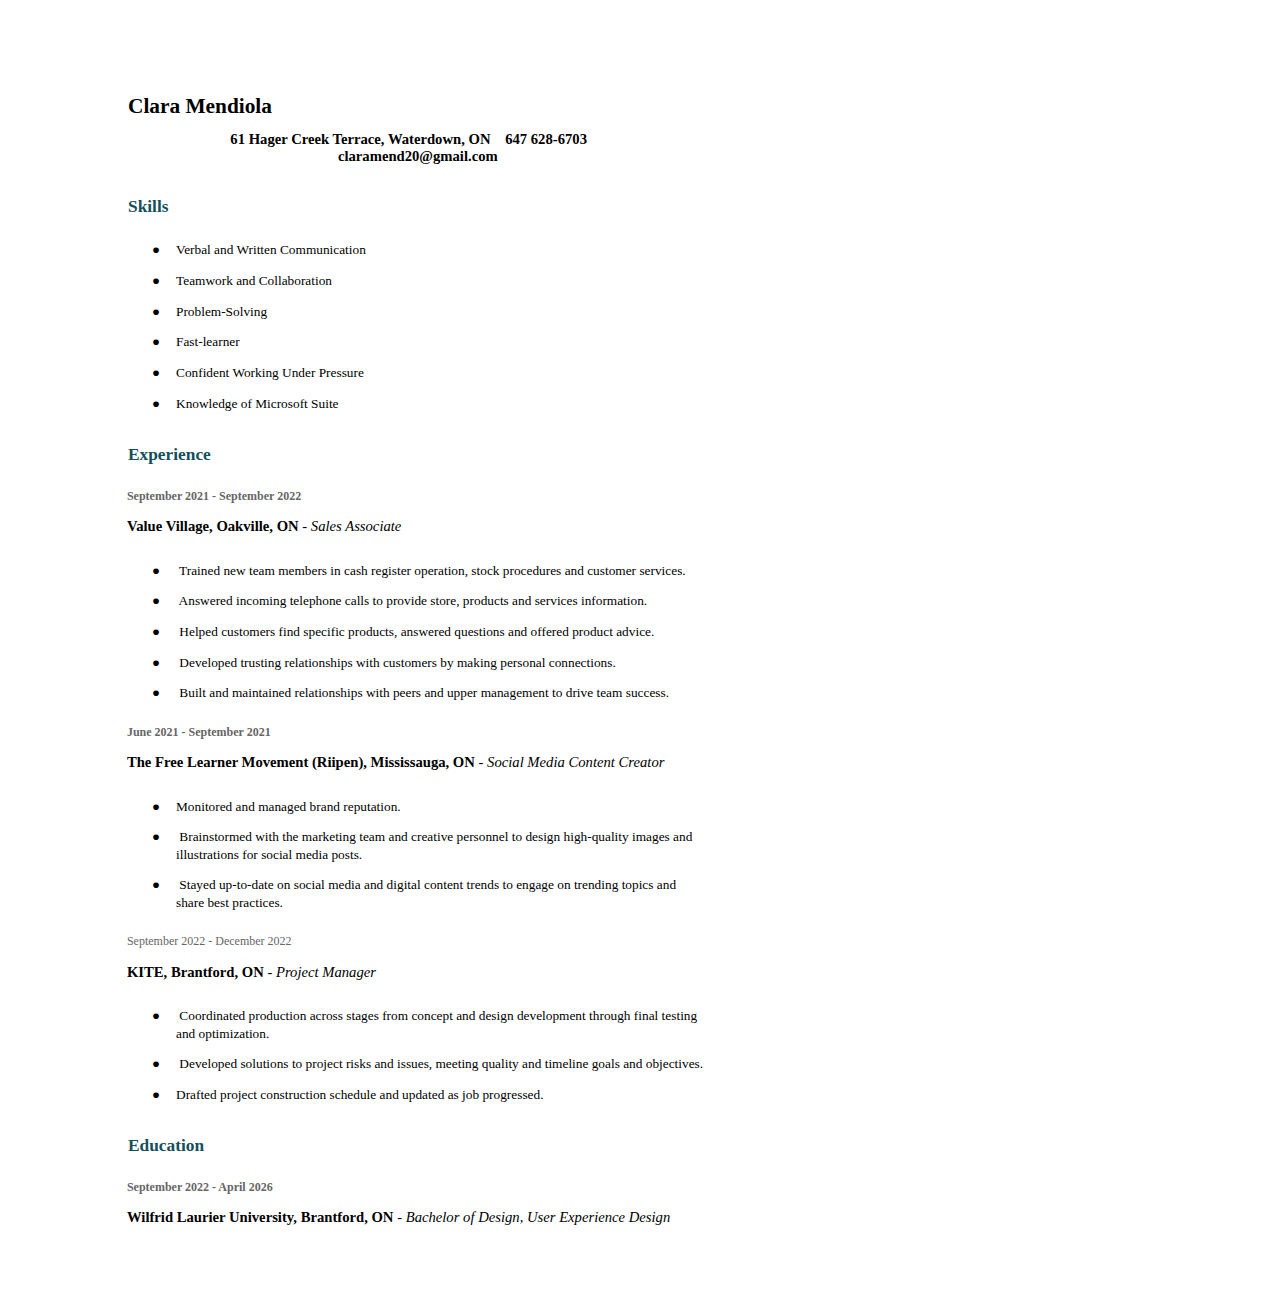
<file: Resume_ClaraMendiola2022 2.html>
<html>

<head>
    <meta content="text/html; charset=UTF-8" http-equiv="content-type">
    <style type="text/css">
        @import url(https://themes.googleusercontent.com/fonts/css?kit=xTOoZr6X-i3kNg7pYrzMsoOwWej7DWyX-Wf82ZnQcSW2xQkfTEGP_8DkOEbKjUf9duSHuyc67wv6SEuoeuGDoQ);

        .lst-kix_siqjnf6h4pa6-8>li:before {
            content: "\0025a0   "
        }

        .lst-kix_siqjnf6h4pa6-5>li:before {
            content: "\0025a0   "
        }

        .lst-kix_ufezumu3m1db-2>li:before {
            content: "\0025a0   "
        }

        .lst-kix_siqjnf6h4pa6-4>li:before {
            content: "\0025cb   "
        }

        .lst-kix_ufezumu3m1db-3>li:before {
            content: "\0025cf   "
        }

        .lst-kix_siqjnf6h4pa6-2>li:before {
            content: "\0025a0   "
        }

        .lst-kix_siqjnf6h4pa6-3>li:before {
            content: "\0025cf   "
        }

        .lst-kix_ufezumu3m1db-4>li:before {
            content: "\0025cb   "
        }

        .lst-kix_nz265uajgpfe-8>li:before {
            content: "\0025a0   "
        }

        .lst-kix_siqjnf6h4pa6-0>li:before {
            content: "\0025cf   "
        }

        .lst-kix_nz265uajgpfe-6>li:before {
            content: "\0025cf   "
        }

        ul.lst-kix_rw4kzzpjrib3-1 {
            list-style-type: none
        }

        ul.lst-kix_rw4kzzpjrib3-2 {
            list-style-type: none
        }

        .lst-kix_nz265uajgpfe-5>li:before {
            content: "\0025a0   "
        }

        .lst-kix_siqjnf6h4pa6-1>li:before {
            content: "\0025cb   "
        }

        ul.lst-kix_rw4kzzpjrib3-0 {
            list-style-type: none
        }

        .lst-kix_ufezumu3m1db-1>li:before {
            content: "\0025cb   "
        }

        .lst-kix_nz265uajgpfe-7>li:before {
            content: "\0025cb   "
        }

        .lst-kix_ufezumu3m1db-0>li:before {
            content: "\0025cf   "
        }

        .lst-kix_nz265uajgpfe-0>li:before {
            content: "\0025cf   "
        }

        .lst-kix_nz265uajgpfe-2>li:before {
            content: "\0025a0   "
        }

        .lst-kix_nz265uajgpfe-1>li:before {
            content: "\0025cb   "
        }

        .lst-kix_nz265uajgpfe-4>li:before {
            content: "\0025cb   "
        }

        ul.lst-kix_rw4kzzpjrib3-5 {
            list-style-type: none
        }

        ul.lst-kix_rw4kzzpjrib3-6 {
            list-style-type: none
        }

        ul.lst-kix_rw4kzzpjrib3-3 {
            list-style-type: none
        }

        ul.lst-kix_rw4kzzpjrib3-4 {
            list-style-type: none
        }

        .lst-kix_nz265uajgpfe-3>li:before {
            content: "\0025cf   "
        }

        ul.lst-kix_rw4kzzpjrib3-7 {
            list-style-type: none
        }

        ul.lst-kix_rw4kzzpjrib3-8 {
            list-style-type: none
        }

        .lst-kix_y5lajpktzaow-1>li:before {
            content: "\0025cb   "
        }

        .lst-kix_y5lajpktzaow-2>li:before {
            content: "\0025a0   "
        }

        .lst-kix_ufezumu3m1db-5>li:before {
            content: "\0025a0   "
        }

        .lst-kix_ufezumu3m1db-7>li:before {
            content: "\0025cb   "
        }

        .lst-kix_y5lajpktzaow-3>li:before {
            content: "\0025cf   "
        }

        .lst-kix_ufezumu3m1db-6>li:before {
            content: "\0025cf   "
        }

        .lst-kix_y5lajpktzaow-5>li:before {
            content: "\0025a0   "
        }

        .lst-kix_y5lajpktzaow-4>li:before {
            content: "\0025cb   "
        }

        .lst-kix_y5lajpktzaow-6>li:before {
            content: "\0025cf   "
        }

        .lst-kix_ufezumu3m1db-8>li:before {
            content: "\0025a0   "
        }

        ul.lst-kix_siqjnf6h4pa6-0 {
            list-style-type: none
        }

        .lst-kix_tp12n0msrjj-6>li:before {
            content: "\0025cf   "
        }

        ul.lst-kix_siqjnf6h4pa6-2 {
            list-style-type: none
        }

        .lst-kix_y5lajpktzaow-8>li:before {
            content: "\0025a0   "
        }

        ul.lst-kix_siqjnf6h4pa6-1 {
            list-style-type: none
        }

        ul.lst-kix_siqjnf6h4pa6-4 {
            list-style-type: none
        }

        .lst-kix_y5lajpktzaow-7>li:before {
            content: "\0025cb   "
        }

        ul.lst-kix_siqjnf6h4pa6-3 {
            list-style-type: none
        }

        .lst-kix_tp12n0msrjj-5>li:before {
            content: "\0025a0   "
        }

        ul.lst-kix_siqjnf6h4pa6-6 {
            list-style-type: none
        }

        ul.lst-kix_siqjnf6h4pa6-5 {
            list-style-type: none
        }

        .lst-kix_tp12n0msrjj-2>li:before {
            content: "\0025a0   "
        }

        .lst-kix_tp12n0msrjj-3>li:before {
            content: "\0025cf   "
        }

        .lst-kix_tp12n0msrjj-4>li:before {
            content: "\0025cb   "
        }

        .lst-kix_tp12n0msrjj-1>li:before {
            content: "\0025cb   "
        }

        ul.lst-kix_siqjnf6h4pa6-8 {
            list-style-type: none
        }

        ul.lst-kix_siqjnf6h4pa6-7 {
            list-style-type: none
        }

        .lst-kix_tp12n0msrjj-0>li:before {
            content: "\0025cf   "
        }

        .lst-kix_siqjnf6h4pa6-6>li:before {
            content: "\0025cf   "
        }

        .lst-kix_siqjnf6h4pa6-7>li:before {
            content: "\0025cb   "
        }

        .lst-kix_rw4kzzpjrib3-8>li:before {
            content: "\0025a0   "
        }

        ul.lst-kix_tp12n0msrjj-8 {
            list-style-type: none
        }

        .lst-kix_rw4kzzpjrib3-6>li:before {
            content: "\0025cf   "
        }

        ul.lst-kix_tp12n0msrjj-4 {
            list-style-type: none
        }

        ul.lst-kix_tp12n0msrjj-5 {
            list-style-type: none
        }

        .lst-kix_rw4kzzpjrib3-7>li:before {
            content: "\0025cb   "
        }

        ul.lst-kix_tp12n0msrjj-6 {
            list-style-type: none
        }

        ul.lst-kix_tp12n0msrjj-7 {
            list-style-type: none
        }

        ul.lst-kix_tp12n0msrjj-0 {
            list-style-type: none
        }

        ul.lst-kix_tp12n0msrjj-1 {
            list-style-type: none
        }

        ul.lst-kix_tp12n0msrjj-2 {
            list-style-type: none
        }

        ul.lst-kix_tp12n0msrjj-3 {
            list-style-type: none
        }

        ul.lst-kix_ufezumu3m1db-1 {
            list-style-type: none
        }

        .lst-kix_tp12n0msrjj-8>li:before {
            content: "\0025a0   "
        }

        ul.lst-kix_ufezumu3m1db-2 {
            list-style-type: none
        }

        .lst-kix_tp12n0msrjj-7>li:before {
            content: "\0025cb   "
        }

        ul.lst-kix_ufezumu3m1db-0 {
            list-style-type: none
        }

        ul.lst-kix_ufezumu3m1db-5 {
            list-style-type: none
        }

        .lst-kix_rw4kzzpjrib3-0>li:before {
            content: "\0025cf   "
        }

        ul.lst-kix_ufezumu3m1db-6 {
            list-style-type: none
        }

        ul.lst-kix_ufezumu3m1db-3 {
            list-style-type: none
        }

        ul.lst-kix_ufezumu3m1db-4 {
            list-style-type: none
        }

        .lst-kix_rw4kzzpjrib3-2>li:before {
            content: "\0025a0   "
        }

        ul.lst-kix_nz265uajgpfe-8 {
            list-style-type: none
        }

        ul.lst-kix_ufezumu3m1db-7 {
            list-style-type: none
        }

        .lst-kix_rw4kzzpjrib3-3>li:before {
            content: "\0025cf   "
        }

        ul.lst-kix_ufezumu3m1db-8 {
            list-style-type: none
        }

        ul.lst-kix_nz265uajgpfe-5 {
            list-style-type: none
        }

        .lst-kix_rw4kzzpjrib3-4>li:before {
            content: "\0025cb   "
        }

        ul.lst-kix_nz265uajgpfe-4 {
            list-style-type: none
        }

        ul.lst-kix_nz265uajgpfe-7 {
            list-style-type: none
        }

        ul.lst-kix_nz265uajgpfe-6 {
            list-style-type: none
        }

        ul.lst-kix_nz265uajgpfe-1 {
            list-style-type: none
        }

        ul.lst-kix_nz265uajgpfe-0 {
            list-style-type: none
        }

        ul.lst-kix_nz265uajgpfe-3 {
            list-style-type: none
        }

        .lst-kix_rw4kzzpjrib3-5>li:before {
            content: "\0025a0   "
        }

        ul.lst-kix_nz265uajgpfe-2 {
            list-style-type: none
        }

        .lst-kix_y5lajpktzaow-0>li:before {
            content: "\0025cf   "
        }

        .lst-kix_rw4kzzpjrib3-1>li:before {
            content: "\0025cb   "
        }

        ul.lst-kix_y5lajpktzaow-4 {
            list-style-type: none
        }

        ul.lst-kix_y5lajpktzaow-5 {
            list-style-type: none
        }

        ul.lst-kix_y5lajpktzaow-2 {
            list-style-type: none
        }

        ul.lst-kix_y5lajpktzaow-3 {
            list-style-type: none
        }

        ul.lst-kix_y5lajpktzaow-8 {
            list-style-type: none
        }

        ul.lst-kix_y5lajpktzaow-6 {
            list-style-type: none
        }

        ul.lst-kix_y5lajpktzaow-7 {
            list-style-type: none
        }

        li.li-bullet-0:before {
            margin-left: -18pt;
            white-space: nowrap;
            display: inline-block;
            min-width: 18pt
        }

        ul.lst-kix_y5lajpktzaow-0 {
            list-style-type: none
        }

        ul.lst-kix_y5lajpktzaow-1 {
            list-style-type: none
        }

        ol {
            margin: 0;
            padding: 0
        }

        table td,
        table th {
            padding: 0
        }

        .c2 {
            margin-left: 36pt;
            padding-top: 10pt;
            padding-left: 0pt;
            padding-bottom: 0pt;
            line-height: 1.3;
            orphans: 2;
            widows: 2;
            text-align: left;
            margin-right: -1.5pt
        }

        .c0 {
            margin-left: -0.8pt;
            padding-top: 0pt;
            padding-bottom: 0pt;
            line-height: 1.0;
            orphans: 2;
            widows: 2;
            text-align: left;
            margin-right: -1.5pt
        }

        .c11 {
            margin-left: 36pt;
            padding-top: 10pt;
            padding-left: 0pt;
            padding-bottom: 0pt;
            line-height: 1.3;
            orphans: 2;
            widows: 2;
            text-align: left
        }

        .c10 {
            margin-left: -0.8pt;
            padding-top: 10pt;
            padding-bottom: 0pt;
            line-height: 1.3;
            orphans: 2;
            widows: 2;
            text-align: left;
            margin-right: -1.5pt
        }

        .c15 {
            color: #000000;
            font-weight: 700;
            text-decoration: none;
            vertical-align: baseline;
            font-size: 11pt;
            font-family: "Playfair Display";
            font-style: normal
        }

        .c9 {
            color: #000000;
            font-weight: 700;
            text-decoration: none;
            vertical-align: baseline;
            font-size: 14pt;
            font-family: "Playfair Display";
            font-style: normal
        }

        .c13 {
            color: #666666;
            font-weight: 400;
            text-decoration: none;
            vertical-align: baseline;
            font-size: 9pt;
            font-family: "Lato";
            font-style: normal
        }

        .c8 {
            padding-top: 0pt;
            padding-bottom: 10pt;
            line-height: 1.0;
            orphans: 2;
            widows: 2;
            text-align: center;
            margin-right: -0.8pt
        }

        .c12 {
            color: #134f5c;
            font-weight: 700;
            text-decoration: none;
            vertical-align: baseline;
            font-size: 13pt;
            font-family: "Playfair Display";
            font-style: normal
        }

        .c1 {
            color: #000000;
            font-weight: 400;
            text-decoration: none;
            vertical-align: baseline;
            font-size: 10pt;
            font-family: "Lato";
            font-style: normal
        }

        .c16 {
            padding-top: 20pt;
            padding-bottom: 0pt;
            line-height: 2.0;
            orphans: 2;
            widows: 2;
            text-align: right;
            height: 10pt
        }

        .c17 {
            color: #000000;
            font-weight: 700;
            text-decoration: none;
            vertical-align: baseline;
            font-size: 11pt;
            font-family: "Lato";
            font-style: normal
        }

        .c14 {
            color: #f75d5d;
            font-weight: 400;
            text-decoration: none;
            vertical-align: baseline;
            font-size: 10pt;
            font-family: "Lato";
            font-style: normal
        }

        .c3 {
            padding-top: 0pt;
            padding-bottom: 0pt;
            line-height: 1.15;
            orphans: 2;
            widows: 2;
            text-align: center
        }

        .c7 {
            padding-top: 16pt;
            padding-bottom: 0pt;
            line-height: 1.0;
            page-break-after: avoid;
            text-align: left;
            margin-right: -1.5pt
        }

        .c21 {
            color: #000000;
            text-decoration: none;
            vertical-align: baseline;
            font-size: 11pt;
            font-family: "Playfair Display"
        }

        .c6 {
            background-color: #ffffff;
            max-width: 432pt;
            padding: 36pt 90pt 36pt 90pt
        }

        .c20 {
            font-weight: 400;
            font-style: italic
        }

        .c19 {
            font-size: 11pt;
            font-weight: 700
        }

        .c5 {
            padding: 0;
            margin: 0
        }

        .c18 {
            color: #134f5c;
            font-size: 13pt
        }

        .c4 {
            font-size: 16pt
        }

        .title {
            padding-top: 0pt;
            color: #000000;
            font-weight: 700;
            font-size: 14pt;
            padding-bottom: 10pt;
            font-family: "Playfair Display";
            line-height: 1.0;
            orphans: 2;
            widows: 2;
            text-align: left
        }

        .subtitle {
            padding-top: 0pt;
            color: #999999;
            font-size: 9pt;
            padding-bottom: 0pt;
            font-family: "Lato";
            line-height: 1.15;
            orphans: 2;
            widows: 2;
            text-align: left
        }

        li {
            color: #000000;
            font-size: 10pt;
            font-family: "Lato"
        }

        p {
            margin: 0;
            color: #000000;
            font-size: 10pt;
            font-family: "Lato"
        }

        h1 {
            padding-top: 16pt;
            color: #f75d5d;
            font-weight: 700;
            font-size: 14pt;
            padding-bottom: 0pt;
            font-family: "Playfair Display";
            line-height: 1.0;
            page-break-after: avoid;
            text-align: left
        }

        h2 {
            padding-top: 10pt;
            color: #666666;
            font-size: 9pt;
            padding-bottom: 0pt;
            font-family: "Lato";
            line-height: 1.3;
            orphans: 2;
            widows: 2;
            text-align: left
        }

        h3 {
            padding-top: 0pt;
            color: #000000;
            font-weight: 700;
            font-size: 11pt;
            padding-bottom: 0pt;
            font-family: "Playfair Display";
            line-height: 1.0;
            orphans: 2;
            widows: 2;
            text-align: left
        }

        h4 {
            padding-top: 8pt;
            -webkit-text-decoration-skip: none;
            color: #666666;
            text-decoration: underline;
            font-size: 11pt;
            padding-bottom: 0pt;
            line-height: 1.3;
            page-break-after: avoid;
            text-decoration-skip-ink: none;
            font-family: "Trebuchet MS";
            orphans: 2;
            widows: 2;
            text-align: left
        }

        h5 {
            padding-top: 8pt;
            color: #666666;
            font-size: 11pt;
            padding-bottom: 0pt;
            font-family: "Trebuchet MS";
            line-height: 1.3;
            page-break-after: avoid;
            orphans: 2;
            widows: 2;
            text-align: left
        }

        h6 {
            padding-top: 8pt;
            color: #666666;
            font-size: 11pt;
            padding-bottom: 0pt;
            font-family: "Trebuchet MS";
            line-height: 1.3;
            page-break-after: avoid;
            font-style: italic;
            orphans: 2;
            widows: 2;
            text-align: left
        }
    </style>
</head>

<body class="c6 doc-content">
    <div>
        <p class="c16"><span class="c14"></span></p>
    </div>
    <p class="c8 title" id="h.5rf9wr4r3no2"><span class="c4">Clara Mendiola</span></p>
    <p class="c3">
        <span class="c17">&nbsp; &nbsp; 61 Hager Creek Terrace, Waterdown, ON &nbsp; &nbsp;647 628-6703 &nbsp; &nbsp; &nbsp; &nbsp; </span>
    </p>
    <p class="c3"><span class="c19">&nbsp;claramend20@gmail.com</span></p>
    <h1 class="c7" id="h.628phil8unj9"><span class="c18">Skills</span></h1>
    <ul class="c5 lst-kix_siqjnf6h4pa6-0 start">
        <li class="c11 li-bullet-0"><span class="c1">Verbal and Written Communication</span></li>
        <li class="c11 li-bullet-0"><span class="c1">Teamwork and Collaboration</span></li>
        <li class="c11 li-bullet-0"><span class="c1">Problem-Solving</span></li>
        <li class="c11 li-bullet-0"><span class="c1">Fast-learner</span></li>
        <li class="c11 li-bullet-0"><span class="c1">Confident Working Under Pressure</span></li>
        <li class="c11 li-bullet-0"><span>Knowledge of Microsoft Suite</span></li>
    </ul>
    <h1 class="c7" id="h.k8ysck8q9mgf"><span class="c12">Experience</span></h1>
    <h2 class="c10" id="h.arnrh62rcfpt"><span>September 2021 - September 2022</span></h2>
    <h3 class="c0" id="h.mofu6vopi18q">
        <span>Value Village</span><span>, Oakville, ON</span><span class="c21 c20">&nbsp;- Sales Associate</span></h3>
    <ul class="c5 lst-kix_y5lajpktzaow-0 start">
        <li class="c2 li-bullet-0">
            <span class="c1">Trained new team members in cash register operation, stock procedures and customer services.</span>
        </li>
        <li class="c2 li-bullet-0">
            <span class="c1">Answered incoming telephone calls to provide store, products and services information.</span>
        </li>
        <li class="c2 li-bullet-0">
            <span class="c1">Helped customers find specific products, answered questions and offered product advice.</span>
        </li>
        <li class="c2 li-bullet-0">
            <span class="c1">Developed trusting relationships with customers by making personal connections.</span></li>
        <li class="c2 li-bullet-0">
            <span>Built and maintained relationships with peers and upper management to drive team success.</span></li>
    </ul>
    <h2 class="c10" id="h.9hamueqzod31"><span>June 2021 - September 2021</span></h2>
    <h3 class="c0" id="h.klvjjwvj40i3">
        <span>The Free Learner Movement (Riipen)</span><span>, Mississauga, ON</span><span class="c20 c21">&nbsp;- Social Media Content Creator</span>
    </h3>
    <ul class="c5 lst-kix_y5lajpktzaow-0">
        <li class="c2 li-bullet-0"><span class="c1">Monitored and managed brand reputation.</span></li>
        <li class="c2 li-bullet-0">
            <span class="c1">Brainstormed with the marketing team and creative personnel to design high-quality images and illustrations for social media posts.</span>
        </li>
        <li class="c2 li-bullet-0">
            <span>Stayed up-to-date on social media and digital content trends to engage on trending topics and share best practices.</span>
        </li>
    </ul>
    <h2 class="c10" id="h.8p24tzp33ejg"><span class="c13">September 2022 - December 2022</span></h2>
    <h3 class="c0" id="h.2mwrupb75gpr">
        <span>KITE</span><span>, Brantford, ON</span><span class="c20">&nbsp;- Project Manager</span></h3>
    <ul class="c5 lst-kix_y5lajpktzaow-0">
        <li class="c2 li-bullet-0">
            <span class="c1">Coordinated production across stages from concept and design development through final testing and optimization.</span>
        </li>
        <li class="c2 li-bullet-0">
            <span class="c1">Developed solutions to project risks and issues, meeting quality and timeline goals and objectives.</span>
        </li>
        <li class="c2 li-bullet-0"><span>Drafted project construction schedule and updated as job progressed.</span>
        </li>
    </ul>
    <h1 class="c7" id="h.6oztx7omgpqo"><span class="c12">Education</span></h1>
    <h2 class="c10" id="h.v9j91n2fon3f"><span>September 2022 - April 2026</span></h2>
    <h3 class="c0" id="h.78rlvk1sif5a">
        <span>Wilfrid Laurier University, Brantford, ON</span><span class="c20">&nbsp;- Bachelor of Design, User Experience Design</span>
    </h3>
</body>

</html>
</file>
